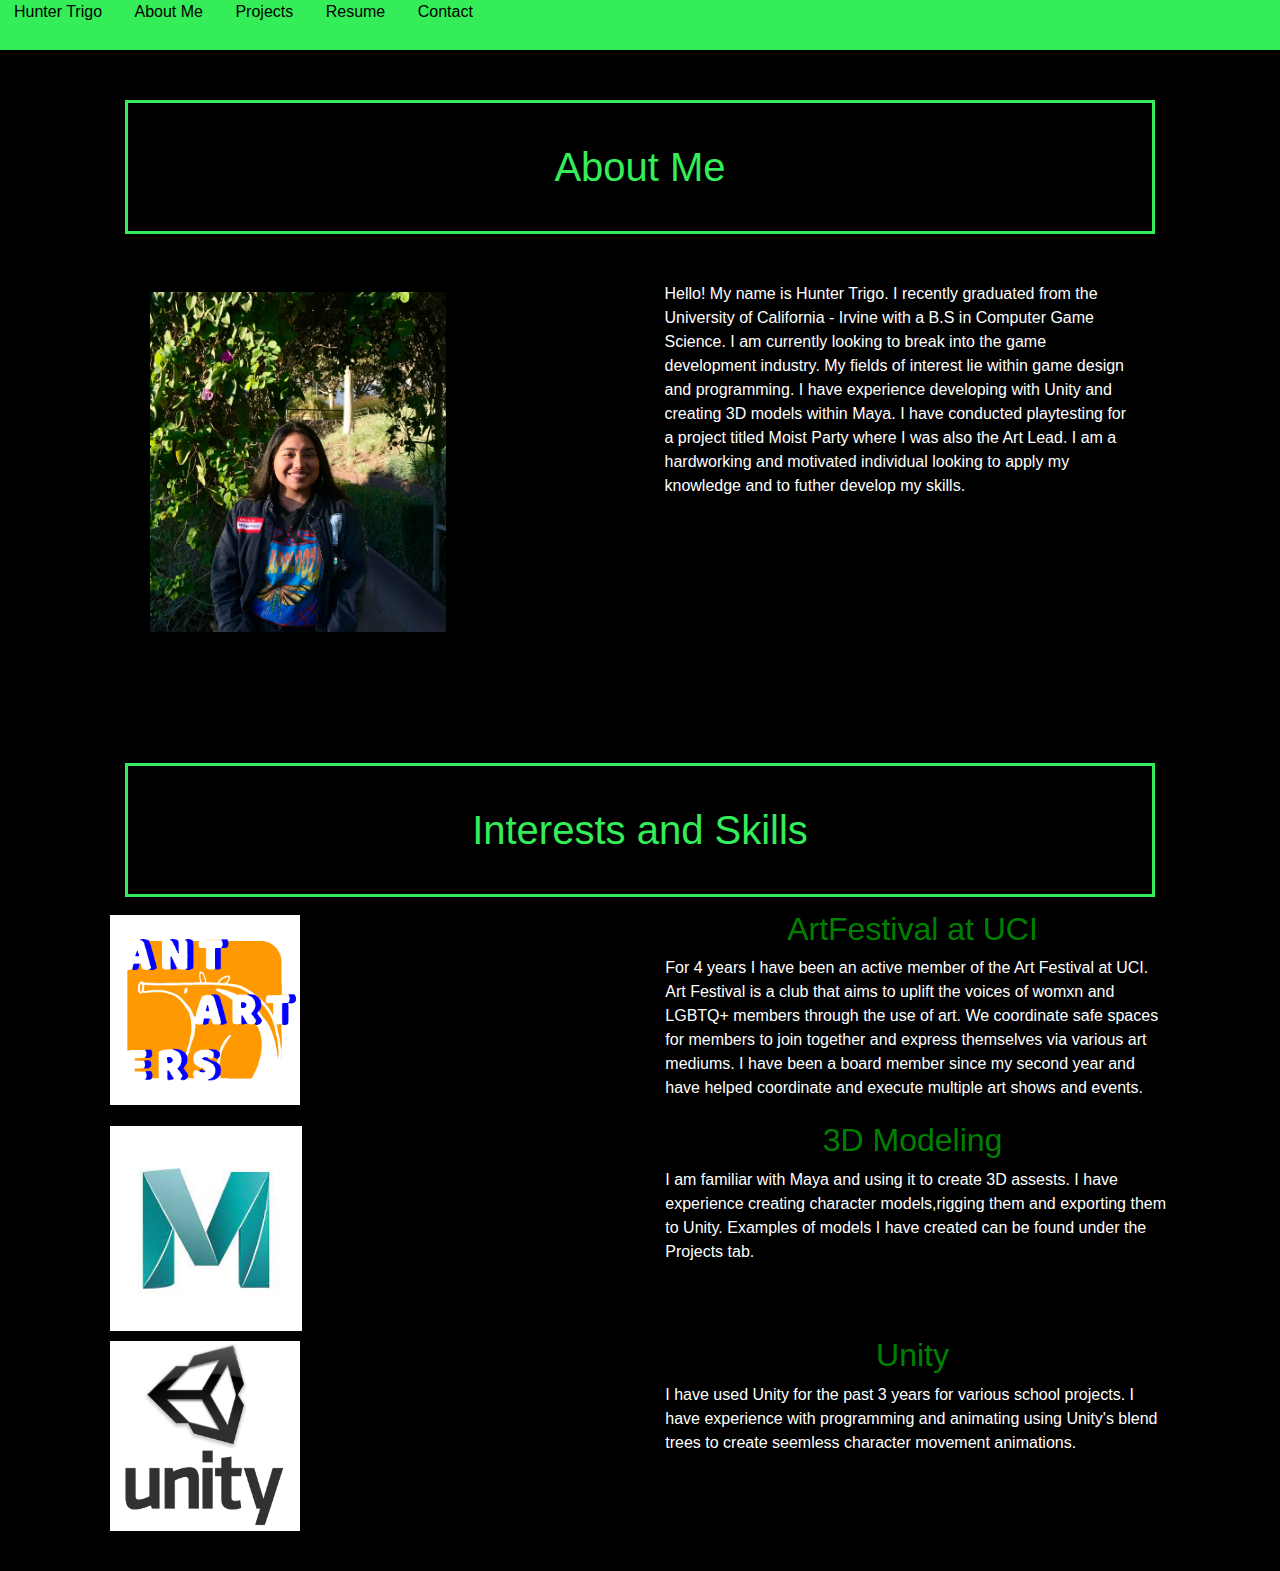
<file: index.html>
<!doctype html>
<html lang="en">


<head>
  <meta charset="utf-8">
  <meta name="author" content="Hunter Trigo">
  <meta name="description" content="About me">
   <!-- you would link to an external stylesheet here! -->
   <!-- you would also link to Bootstrap here! -->
  <link rel="stylesheet" href="https://maxcdn.bootstrapcdn.com/bootstrap/4.0.0/css/bootstrap.min.css" integrity="sha384-Gn5384xqQ1aoWXA+058RXPxPg6fy4IWvTNh0E263XmFcJlSAwiGgFAW/dAiS6JXm" crossorigin="anonymous">
  <link rel="stylesheet" href="my-style.css">
  <meta name = "viewport" content="width=device-width,initial-scale=1">
  <title>About Me</title>
</head>
<body>
  
    <div class="nav_">
      <a href="index.html">Hunter Trigo</a>
      <a class="active" href="index.html">About Me</a>
      <a href="projects.html">Projects</a>
      <a href="resume.html">Resume</a>
      <a href="contact_me.html">Contact</a>
    </div>


    <div class="container" style="background-color: black;">
      <div class="col">
        <h1>About Me</h1>
      </div>
      <div class="container">
        <div class="row">
            <div class="col">
              <img src="Images/me.jpg" alt="A picture of me at the Getty Garden" id="me">
            </div>
            <div class="col">
              <p>Hello! My name is Hunter Trigo. I recently graduated from the University of California - Irvine with a B.S in Computer Game Science. I am currently looking to break into the game development industry. My fields 
                of interest lie within game design and programming. I have experience developing with Unity and creating 3D models within Maya. I have conducted playtesting for a project titled Moist Party where I was also the Art Lead. I am a hardworking and motivated
                individual looking to apply my knowledge and to futher develop my skills.  
              </p>
            </div>
        </div>
      </div>
    </div>

    <div class="container">
      <div class ="col">
        <h1>Interests and Skills</h1>
      </div>
      <div class="row">
        <div class="col">
          <img  src="Images/artclub.png" alt="The Art Club Collective Logo aka ArtFestival" height=200 >
        </div>
        <div class="col">
          <h2>ArtFestival at UCI</h2>
          <b></b>
          <p>For 4 years I have been an active member of the Art Festival at UCI. Art Festival is a club that aims to uplift the voices of womxn and LGBTQ+ 
            members through the use of art. We coordinate safe spaces for members to join together and express themselves via various art mediums. I have been a board member since my second year
            and have helped coordinate and execute multiple art shows and events.
          </p>
        </div>
      </div>
      <b></b>
      <div class="row">
        <div class="col">
          <img  src="Images/maya.jpg" alt="The Maya Logo" height =215>
        </div>
        <div class="col">
          <h2>3D Modeling</h2>
          <b></b>
          <p>I am familiar with Maya and using it to create 3D assests. I have experience creating character models,rigging them and exporting them to Unity. Examples of models I have created can be found under the Projects tab.
          </p>
        </div>
      </div>
      <b></b>
      <div class="row">
        <div class="col">
          <img  src="Images/unity.jpg" alt="The Unity Logo" height = 200>
        </div>
        <div class="col">
          <h2>Unity</h2>
          <b></b>
          <p> I have used Unity for the past 3 years for various school projects. I have experience with programming and animating using Unity's blend trees to create seemless character movement animations.
          </p>
        </div>
      </div>
    </div>


</body>
</html>
</file>
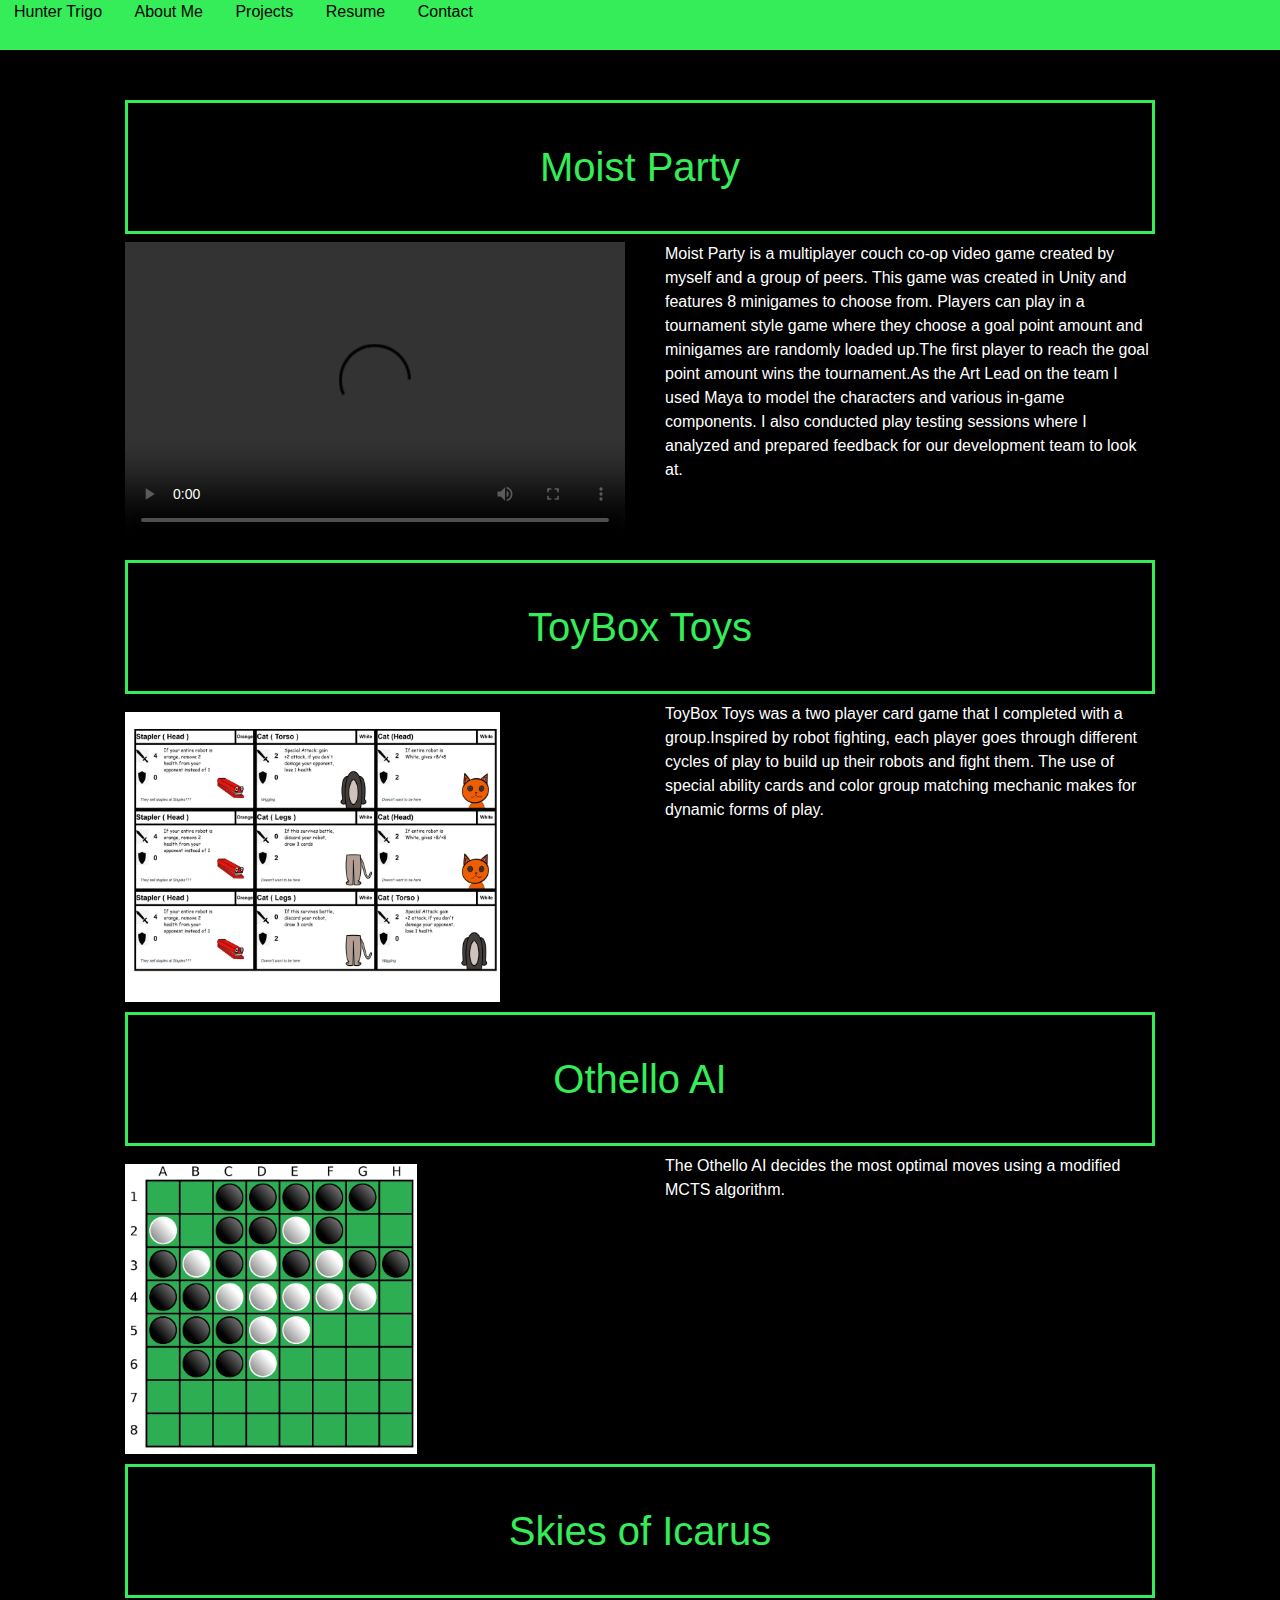
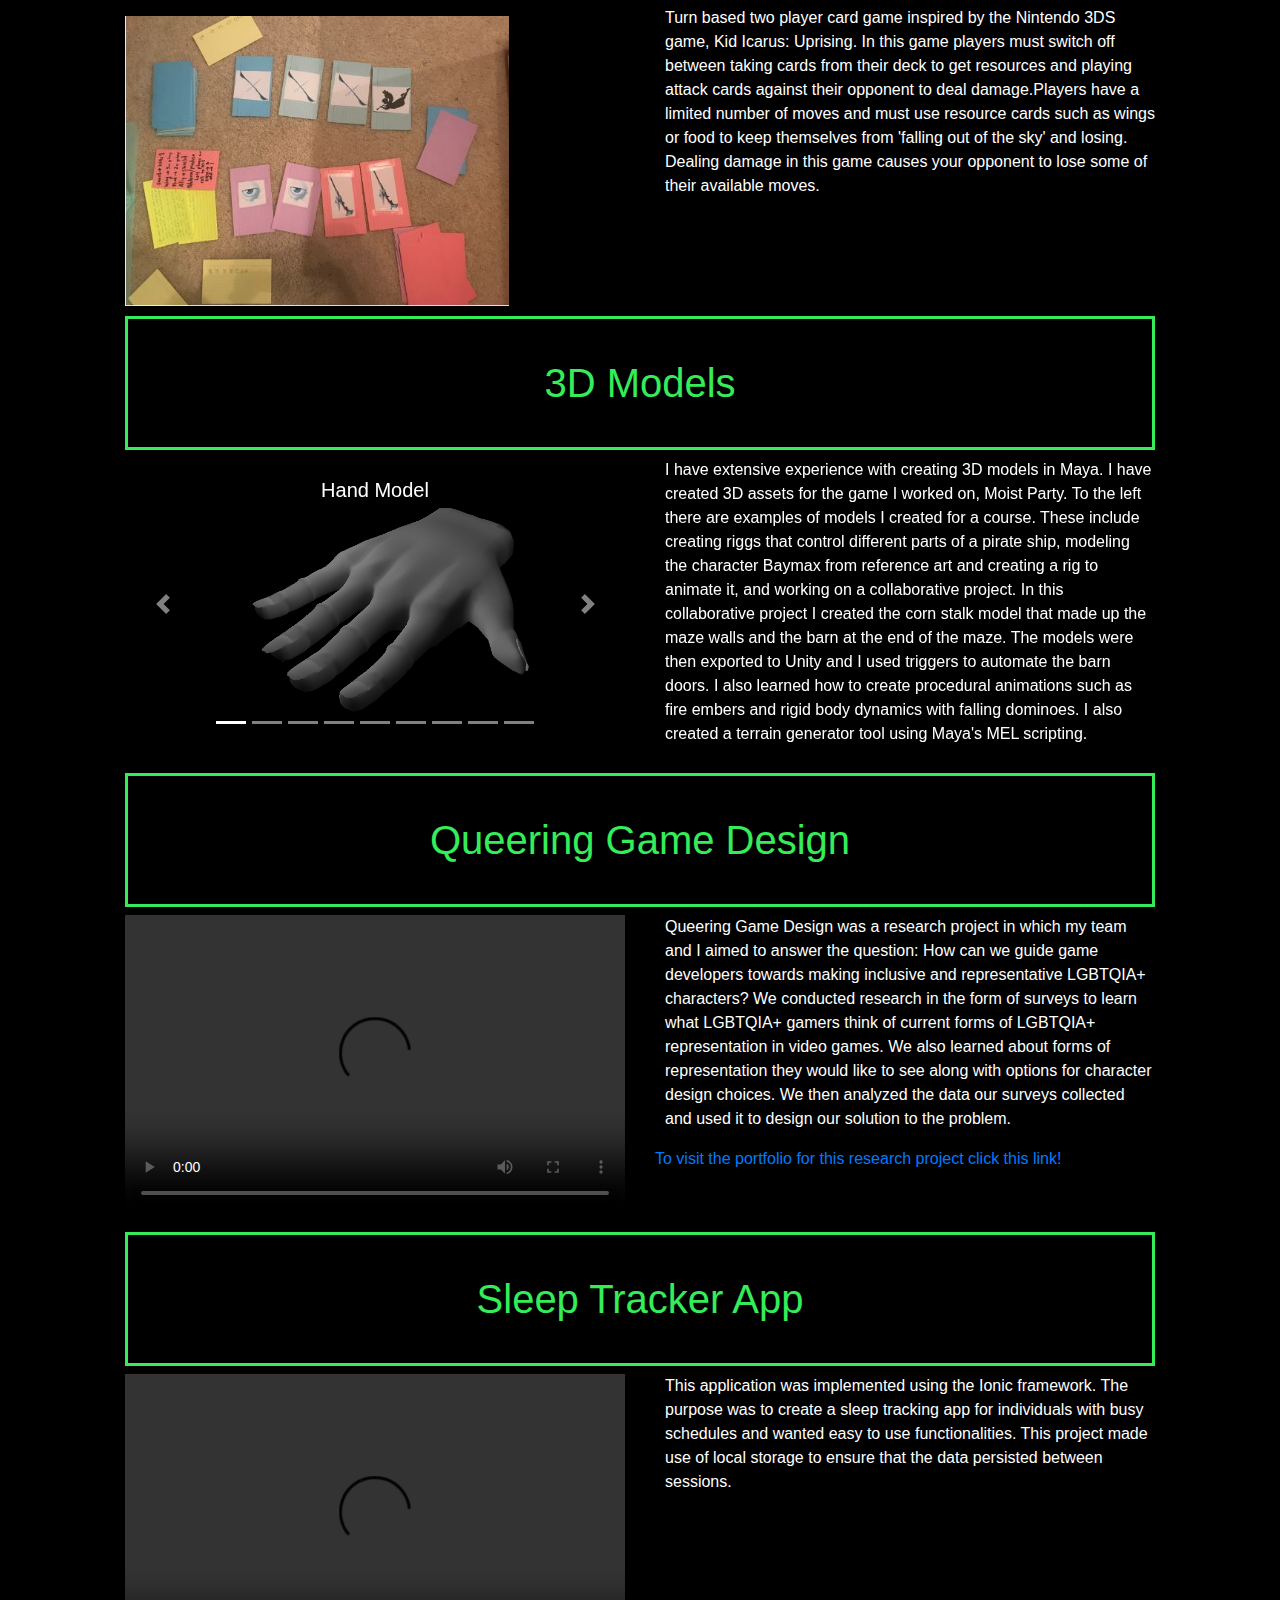
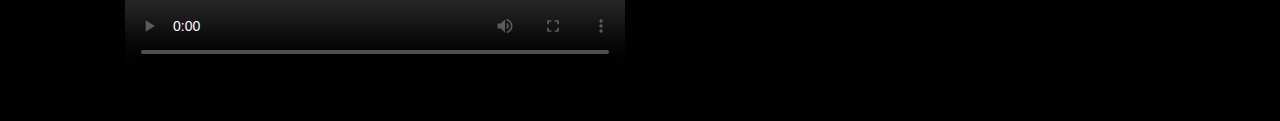
<file: projects.html>
<!doctype html>
<html lang="en">


<head>
  <meta charset="utf-8">
  <meta name="author" content="Hunter Trigo">
  <meta name="description" content="Projects">
   <!-- you would link to an external stylesheet here! -->
   <!-- you would also link to Bootstrap here! -->
    <link rel="stylesheet" href="https://maxcdn.bootstrapcdn.com/bootstrap/4.0.0/css/bootstrap.min.css" integrity="sha384-Gn5384xqQ1aoWXA+058RXPxPg6fy4IWvTNh0E263XmFcJlSAwiGgFAW/dAiS6JXm" crossorigin="anonymous">
    <link rel="stylesheet" href="my-style.css">
    <!--this keeps the carousel moving-->
    <script language="JavaScript" type="text/javascript">
      $(document).ready(function(){
        $('.carousel').carousel({
          interval: 2000
        })
      });    
    </script> 

    <meta name = "viewport" content="width=device-width,initial-scale=1">
    <title>Projects</title>
</head>
<body>
  <div class="nav_">
    <a href="index.html">Hunter Trigo</a>
    <a class="active" href="index.html">About Me</a>
    <a href="projects.html">Projects</a>
    <a href="resume.html">Resume</a>
    <a href="contact_me.html">Contact</a>
  </div>

<div class="container">
  
  
  <div class="col">
    <h1>Moist Party</h1>
    <div id="MoistParty">
      <div class="row">
        <div class="col">
        <!--Video-->
          <video controls width="500" height="300">
            <source src="https://github.com/hunter-trigo/hunter-trigo.github.io/raw/master/Videos/Moist%20Party.mp4" type="video/mp4">

            Sorry, your browser doesn't support embedded videos.
          </video>
        </div>
        <div class="col">
          <p> Moist Party is a multiplayer couch co-op video game created by myself and a group of peers. This game was created 
            in Unity and features 8 minigames to choose from. Players can play in a tournament style game where they choose a goal point amount 
            and minigames are randomly loaded up.The first player to reach the goal point amount wins the tournament.As the Art Lead on the team I used Maya to 
            model the characters and various in-game components. I also conducted play testing sessions where I analyzed and prepared feedback for our development team to look at.
          </p>
        </div>
      </div>
    </div>
    
  </div>


  <div class="col">
    <h1>ToyBox Toys</h1>
    <div id="ToyBox_Bots">
      <div class="row">
        <div class="col">
          <img src="Images/ToyBoxToys-1.png" alt="Picture of the cards for ToyBox Bots"  height=300 id="ToyBox">
        </div>
        <div class="col">
          <p>ToyBox Toys was a two player card game that I completed with a group.Inspired by robot fighting, each player goes through different cycles of play to build
            up their robots and fight them. The use of special ability cards and color group matching mechanic makes for dynamic forms of play.
          </p>
        </div>
      </div>
    </div>
  </div>

  <div class="col">
    <h1> Othello AI</h1>
    <div id="OthelloAI">
      <div class="row">
        <div class="col">
          <img src="Images/othello.png" alt="Picture of an Othello Board" height = 300 id="Othello">
        </div>
        <div class="col">
          <p>The Othello AI decides the most optimal moves using a modified MCTS algorithm. </p>
        </div>
      </div>
    </div>
  </div>

  <div class="col">
    <h1> Skies of Icarus</h1>
    <div id="SkiesIcarus">
      <div class="row">
        <div class="col">
          <img src="Images/SkiesofIcarus.JPG" alt="Picture of Gameplay for Skies of Icarus" height=300 id="Icarus">
        </div>
        <div class="col">
          <p> Turn based two player card game inspired by the Nintendo 3DS game, Kid Icarus: Uprising. In this game players must switch off between taking cards from their deck to get resources
            and playing attack cards against their opponent to deal damage.Players have a limited number of moves and must use resource cards such as wings or food to keep themselves from 'falling out of the sky' and losing. Dealing damage in this game causes 
          your opponent to lose some of their available moves. </p>
        </div>
      </div>
    </div>
  </div>
  
  <div class="col">
    <h1> 3D Models</h1>
    <div class ="row">
      <div class ="col">
          <div id="carouselExampleIndicators" class="carousel slide" data-ride="carousel">
            <ol class="carousel-indicators">
              <!--When u add a new item make sure to add a new line here for each new slide, start at 0-->
              <li data-target="#carouselExampleIndicators" data-slide-to="0" class="active"></li>
              <li data-target="#carouselExampleIndicators" data-slide-to="1"></li>
              <li data-target="#carouselExampleIndicators" data-slide-to="2"></li>
              <li data-target="#carouselExampleIndicators" data-slide-to="3"></li>
              <li data-target="#carouselExampleIndicators" data-slide-to="4"></li>
              <li data-target="carouselExampleIndicators" data-slide-to="5"></li>
              <li data-target="carouselExampleIndicators" data-slide-to="6"></li>
              <li data-target="carouselExampleIndicators" data-slide-to="7"></li>
              <li data-target="carouselExampleIndicators" data-slide-to="8"></li>

            </ol>
            <!--This is where each slide is added , src is the image to use,H5 will be the title on the image , add <p> if you want a caption under the title-->
            <div class="carousel-inner">
              <div class="carousel-item active">
                <img class="d-block w-100" src="Images/hand.png" alt="First slide">
                <div class="carousel-caption d-none d-md-block">
                  <h5>Hand Model</h5>
                </div>
              </div>
              <div class="carousel-item">
                <img class="d-block w-100" src="Images/boat.jpg" alt="Second slide">
                <div class="carousel-caption d-none d-md-block">
                  <h5>Boat Model</h5>
                </div>
              </div>
              <div class="carousel-item">
                <img class="d-block w-100" src="Images/terrain1.jpg" alt="Third slide">
                <div class="carousel-caption d-none d-md-block">
                  <h5>Terrain Generator: Simple Terrain</h5>
                </div>
              </div>
              <div class="carousel-item">
                <img class="d-block w-100" src="Images/terrain2.jpg" alt="Fourth slide">
                <div class="carousel-caption d-none d-md-block">
                  <h5>Terrain Generator: Cavernous Terrain</h5>
                </div>
              </div>
              <div class="carousel-item">
                <img class="d-block w-100" src="Images/fire.jpg" alt="Fifth slide">
                <div class="carousel-caption d-none d-md-block">
                  <h5>Fire Particle Effects</h5>
                </div>
              </div>
              <div class ="carousel-item">
                
                <video controls width="500" height="300">
                  <source src="https://github.com/hunter-trigo/hunter-trigo.github.io/raw/master/Videos/Boat_Animation.mp4" type="video/mp4">

                  Sorry, your browser doesn't support embedded videos.
                </video>
              
                <div class="carousel-caption d-none d-md-block">
                  <h5>Boat Rigging</h5>
                </div>
              </div>
              <div class ="carousel-item">
                <video controls width="500" height="300">
                  <source src="https://github.com/hunter-trigo/hunter-trigo.github.io/raw/master/Videos/Baymax_Animation.mp4" type="video/mp4">

                  Sorry, your browser doesn't support embedded videos.
                </video>
                <div class="carousel-caption d-none d-md-block">
                  <h5>Character Model and Rigging</h5>
                </div>
              </div>
              <div class ="carousel-item">
                <video controls width="500" height="300">
                  <source src="https://github.com/hunter-trigo/hunter-trigo.github.io/raw/master/Videos/Dominos_Animation.mp4" type="video/mp4">

                  Sorry, your browser doesn't support embedded videos.
                </video>
                <div class="carousel-caption d-none d-md-block">
                  <h5>Domino Falling Effect</h5>
                </div>
              </div>
              <div class ="carousel-item">
                
                <video controls width="500" height="300">
                  <source src="https://github.com/hunter-trigo/hunter-trigo.github.io/raw/master/Videos/FarmMaze.mp4" type="video/mp4">

                  Sorry, your browser doesn't support embedded videos.
                </video>
                <div class="carousel-caption d-none d-md-block">
                  <h5>Collaborative Farm Maze Project</h5>
                </div>
              </div>
            </div>
            <a class="carousel-control-prev" href="#carouselExampleIndicators" role="button" data-slide="prev">
              <span class="carousel-control-prev-icon" aria-hidden="true"></span>
              <span class="sr-only">Previous</span>
            </a>
            <a class="carousel-control-next" href="#carouselExampleIndicators" role="button" data-slide="next">
              <span class="carousel-control-next-icon" aria-hidden="true"></span>
              <span class="sr-only">Next</span>
            </a>
          </div>
      </div>
      <div class ="col">
        <p>I have extensive experience with creating 3D models in Maya. I have created 3D assets for the game I worked on, Moist Party. To the left there are examples of models I created for a course.
          These include creating riggs that control different parts of a pirate ship, modeling the character Baymax from reference art and creating a rig to animate it, and working on a collaborative project. 
          In this collaborative project I created the corn stalk model that made up the maze walls and the barn at the end of the maze. The models were then exported to Unity and I used triggers to automate the barn doors.
          I also learned how to create procedural animations such as fire embers and rigid body dynamics with falling dominoes. I also created a terrain generator tool using Maya's MEL scripting. 
        </p>
      </div>
    </div>
  </div>

  <div class="col">
    <h1> Queering Game Design</h1>
    <div id="Queering">
      <div class="row">
        <div class ="col">
          <!--Video-->
          <video controls width="500" height="300">
            <source src="https://github.com/hunter-trigo/hunter-trigo.github.io/raw/master/Videos/QueeringGameDesign.mp4" type="video/mp4">

            Sorry, your browser doesn't support embedded videos.
          </video>
        </div>
        <div class ="col">
          <p>Queering Game Design was a research project in which my team and I aimed to answer the question: How can we guide game developers towards making inclusive and representative LGBTQIA+ characters?
              We conducted research in the form of surveys to learn what LGBTQIA+ gamers think of current forms of LGBTQIA+ representation in video games. We also learned about forms of representation they would like to see along with 
            options for character design choices. We then analyzed the data our surveys collected and used it to design our solution to the problem. 
          </p>
          <a href="https://sites.google.com/uci.edu/huntertrigo/home">To visit the portfolio for this research project click this link!</a>
        </div>
      </div>
    </div>
  </div>

  <div class="col">
    <h1> Sleep Tracker App</h1>
    <div id="Sleep">
      <div class="row">
        <div class ="col">
          <!--Video-->
          <video controls width="500" height="300">
            <source src="https://github.com/hunter-trigo/hunter-trigo.github.io/raw/master/Videos/Sleepdemo.mp4" type="video/mp4">

            Sorry, your browser doesn't support embedded videos.
          </video>
        </div>
        <div class ="col">
          <p>This application was implemented using the Ionic framework. The purpose was to create a sleep tracking app for
            individuals with busy schedules and wanted easy to use functionalities. This project made use of local storage to 
            ensure that the data persisted between sessions.
          </p>
          
        </div>
      </div>
    </div>
  </div>

  
</div>
  
  
  
  
 <!--bootstrap things, needed for the carousel--> 
<script src="https://code.jquery.com/jquery-3.2.1.slim.min.js" integrity="sha384-KJ3o2DKtIkvYIK3UENzmM7KCkRr/rE9/Qpg6aAZGJwFDMVNA/GpGFF93hXpG5KkN" crossorigin="anonymous"></script>
<script src="https://cdn.jsdelivr.net/npm/popper.js@1.12.9/dist/umd/popper.min.js" integrity="sha384-ApNbgh9B+Y1QKtv3Rn7W3mgPxhU9K/ScQsAP7hUibX39j7fakFPskvXusvfa0b4Q" crossorigin="anonymous"></script>
<script src="https://cdn.jsdelivr.net/npm/bootstrap@4.0.0/dist/js/bootstrap.min.js" integrity="sha384-JZR6Spejh4U02d8jOt6vLEHfe/JQGiRRSQQxSfFWpi1MquVdAyjUar5+76PVCmYl" crossorigin="anonymous"></script>
</body>
</html>
</file>
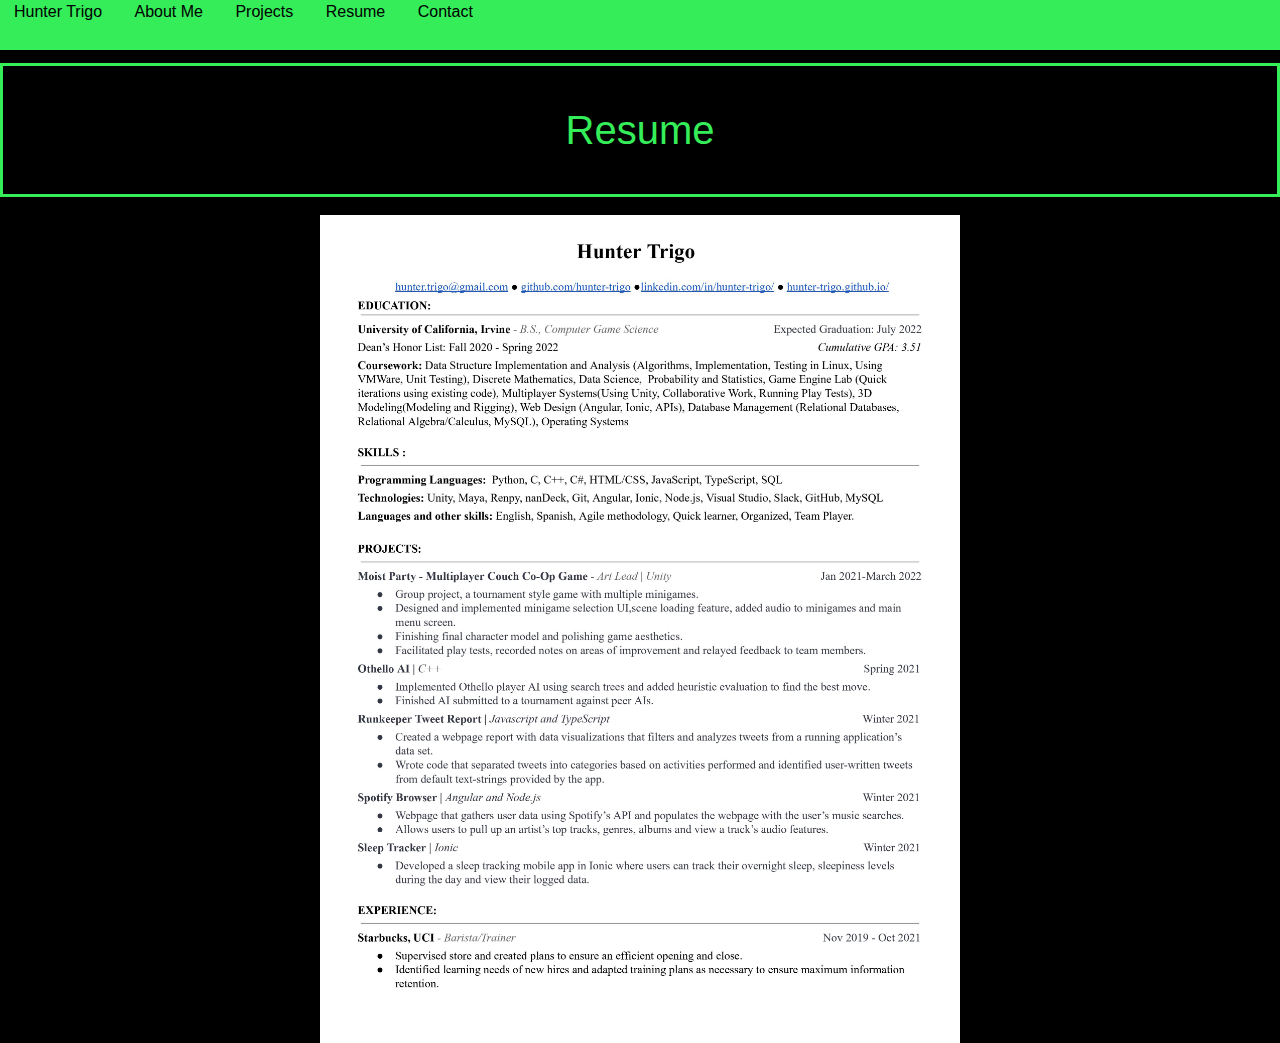
<file: resume.html>
<!doctype html>
<html lang="en">



<head>
  <meta charset="utf-8">
  <meta name="author" content="Hunter Trigo">
  <meta name="description" content="Resume">
   <!-- you would link to an external stylesheet here! -->
   <!-- you would also link to Bootstrap here! -->
   <link rel="stylesheet" href="https://maxcdn.bootstrapcdn.com/bootstrap/4.0.0/css/bootstrap.min.css" integrity="sha384-Gn5384xqQ1aoWXA+058RXPxPg6fy4IWvTNh0E263XmFcJlSAwiGgFAW/dAiS6JXm" crossorigin="anonymous">
   <link rel="stylesheet" href="my-style.css">
   <meta name = "viewport" content="width=device-width,initial-scale=1">
   <title>Resume</title>
</head>
<body>
  <div class="nav_">
    <a href="index.html">Hunter Trigo</a>
    <a class="active" href="index.html">About Me</a>
    <a href="projects.html">Projects</a>
    <a href="resume.html">Resume</a>
    <a href="contact_me.html">Contact</a>
  </div>


  <div>

    <h1>Resume</h1>
    <div id="resume">
      <img src="Resume/resume_2022.jpg" alt="My Resume" id="resume_img" >
    </div>
    
  </div>
    
</body>
</html>
</file>
<file: my-style.css>
/*Nav Bar*/
.nav_{
    background-color:#34ED59 ;
    height: 50px;
}
.nav_ a{
        
        padding-left: 14px;
        padding-right: 14px;
        background-color:#34ED59 ;
        width:100%;
        color:black;
    }


/*Website Aesthetics*/
body {background-color: black}

h1{color: #34ED59;
    text-align: center;
    margin-top: 1%; 
    border:3px;
    border-style:solid;
    border-color:#34ED59;
    padding:1em;}

h2{color:green;
text-align: center;
margin-top: 1%;}

h3{color:black}
span{color:white; font-family: Arial, Times New Roman;text-align: center;}
p{color:white; font-family: Arial, Times New Roman;padding-left: 2%;}

img{padding-top: 10px;
    margin:auto;}


.container{ margin: auto;         
            padding: 40px;
}

/*Index Page*/
#me{height: 350px}



/*Resume Page*/
#resume{display: flex;justify-content: center;}
#resume_img{max-width:50%;height:auto;width:auto}

/*Projects Page (Blocks and image)*/
#MoistParty{height: auto;}
#OthelloAI{ height: auto;}
#ToyBox_Bots{height: auto;}
.carousel-caption {
    top: 0;
    bottom: auto;
}



/*Contact Page*/
input[type=text], select, textarea {
    width: 100%; 
    padding: 12px;  
    border: 1px;
    border-style:solid ;
    border-color:#ccc; 
    border-radius: 4px; 
    box-sizing: border-box; 
    margin-top: 6px;
    margin-bottom: 16px; 
    
  }
  
  
  #linked{color:white;}
  #git{color: white;}
</file>
